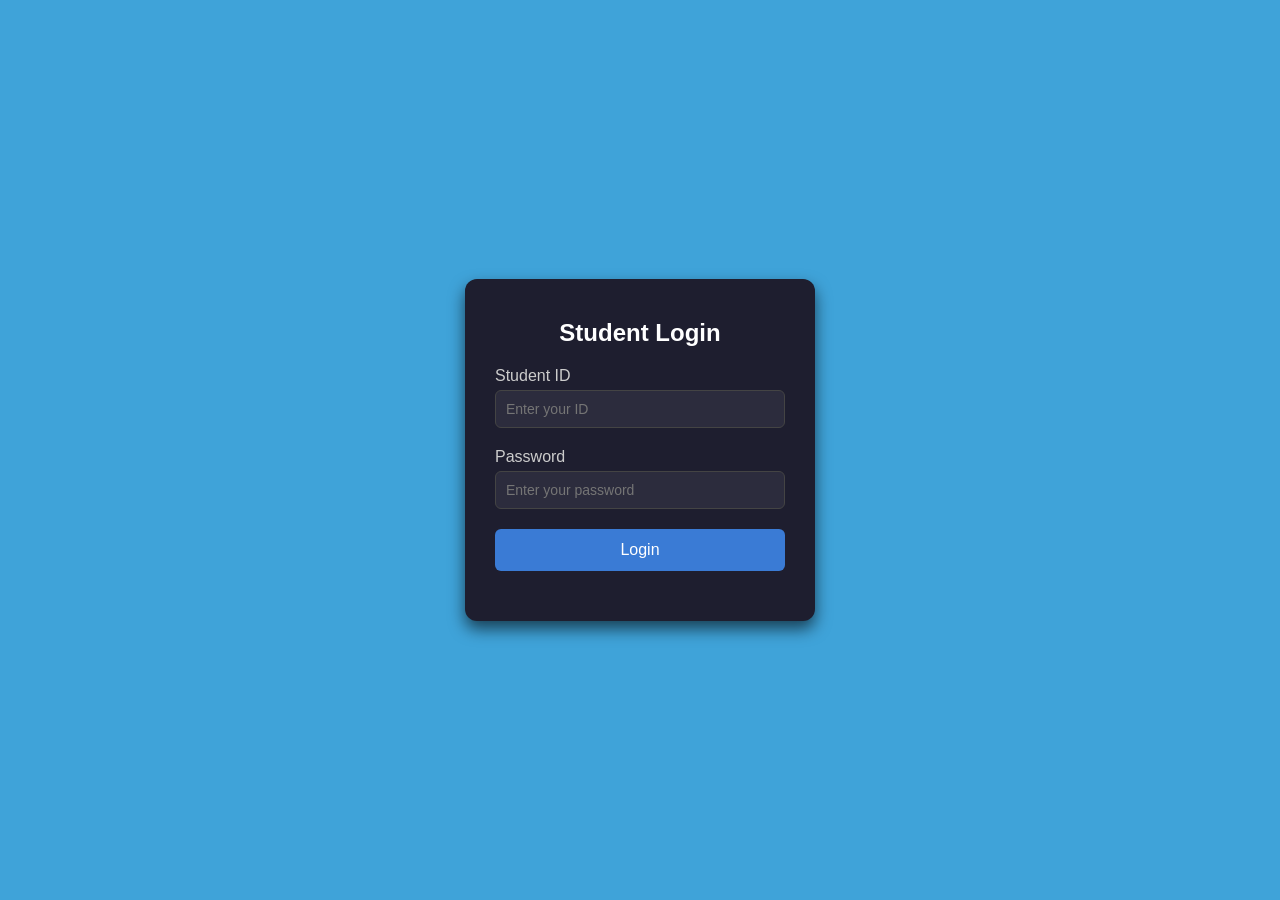
<file: index.html>
<!DOCTYPE html>
<html lang="en">
<head>
    <meta charset="UTF-8">
    <meta name="viewport" content="width=device-width, initial-scale=1.0">
    <title>Login - Exam Registration System</title>
    <link rel="stylesheet" href="style.css">
</head>
<body>

    <div class="login-container">
        <form id="loginForm" class="login-form" onsubmit="return login()">
            <h2>Student Login</h2>

            <div class="input-group">
                <label for="studentId">Student ID</label>
                <input type="text" id="studentId" placeholder="Enter your ID" required>
            </div>

            <div class="input-group">
                <label for="password">Password</label>
                <input type="password" id="password" placeholder="Enter your password" required>
            </div>

            <button type="submit">Login</button>

            <p id="errorMessage" class="error-message"></p>
        </form>
    </div>

    <script src="script.js"></script>

</body>
</html>
</file>
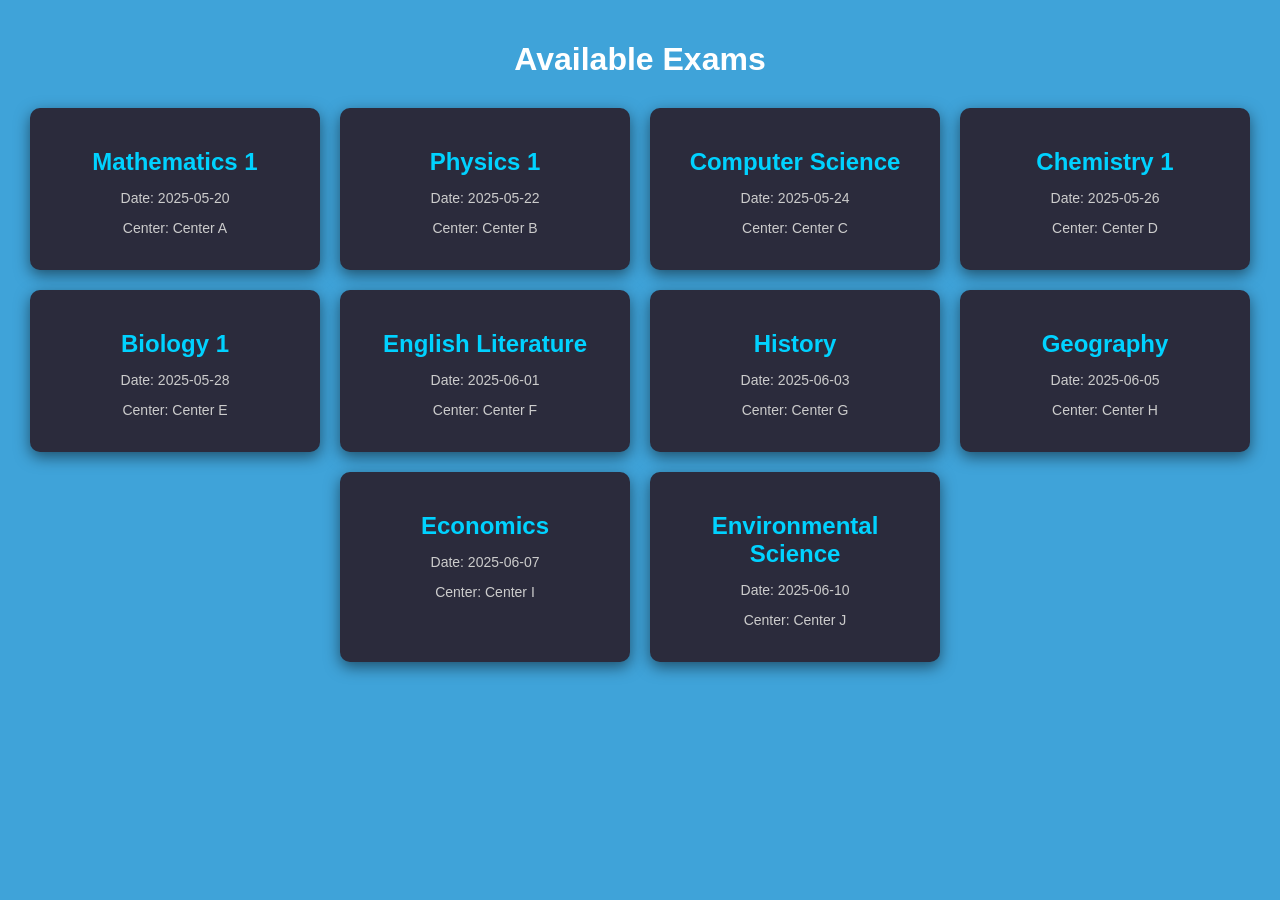
<file: dashboard.html>
<!DOCTYPE html>
<html lang="en">
<head>
    <meta charset="UTF-8">
    <meta name="viewport" content="width=device-width, initial-scale=1.0">
    <title>Available Exams</title>
    <link rel="stylesheet" href="dashboard.css">
</head>
<body>

    <div class="dashboard-container">
        <h1>Available Exams</h1>

        <div id="examList" class="exam-list">
            <!-- Exam cards will be loaded here -->
        </div>
    </div>

    <script src="dashboard.js"></script>

</body>
</html>
</file>
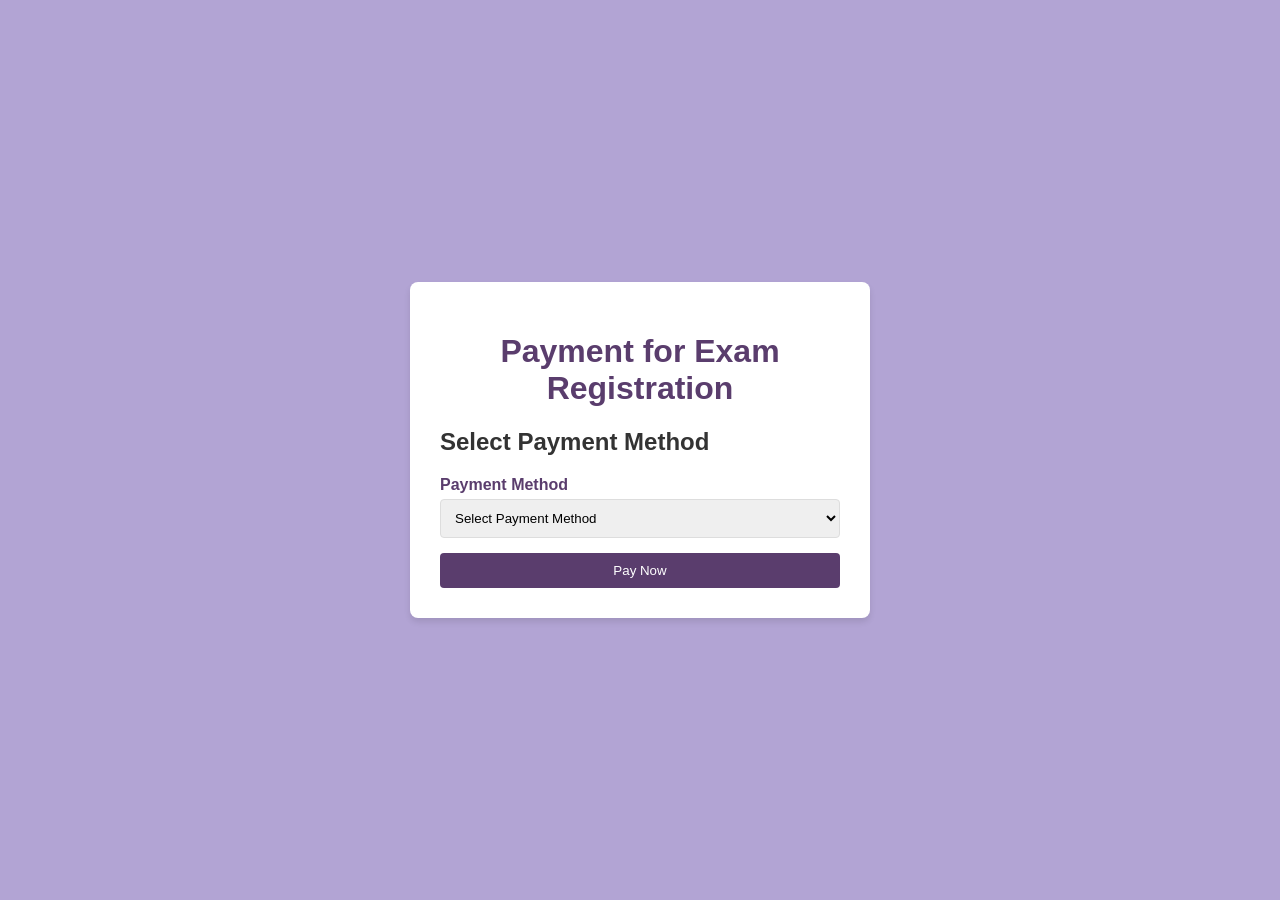
<file: payment.html>
<!DOCTYPE html>
<html lang="en">
<head>
    <meta charset="UTF-8">
    <meta name="viewport" content="width=device-width, initial-scale=1.0">
    <title>Payment Page</title>
    <link rel="stylesheet" href="payment.css">
</head>
<body>

    <div class="payment-container">
        <h1>Payment for Exam Registration</h1>

        <h2>Select Payment Method</h2>
        <form id="paymentForm" onsubmit="return processPayment()">
            <div class="input-group">
                <label for="paymentMethod">Payment Method</label>
                <select id="paymentMethod" required>
                    <option value="">Select Payment Method</option>
                    <option value="Credit Card">Credit Card</option>
                    <option value="Debit Card">Debit Card</option>
                    <option value="UPI">UPI</option>
                    <option value="Net Banking">Net Banking</option>
                </select>
            </div>

            <button type="submit">Pay Now</button>
        </form>

        <div id="paymentMessage" style="display:none;">
            <p>Payment Successful! You have successfully registered for the exam.</p>
        </div>
    </div>

    <script src="payment.js"></script>
</body>
</html>
</file>
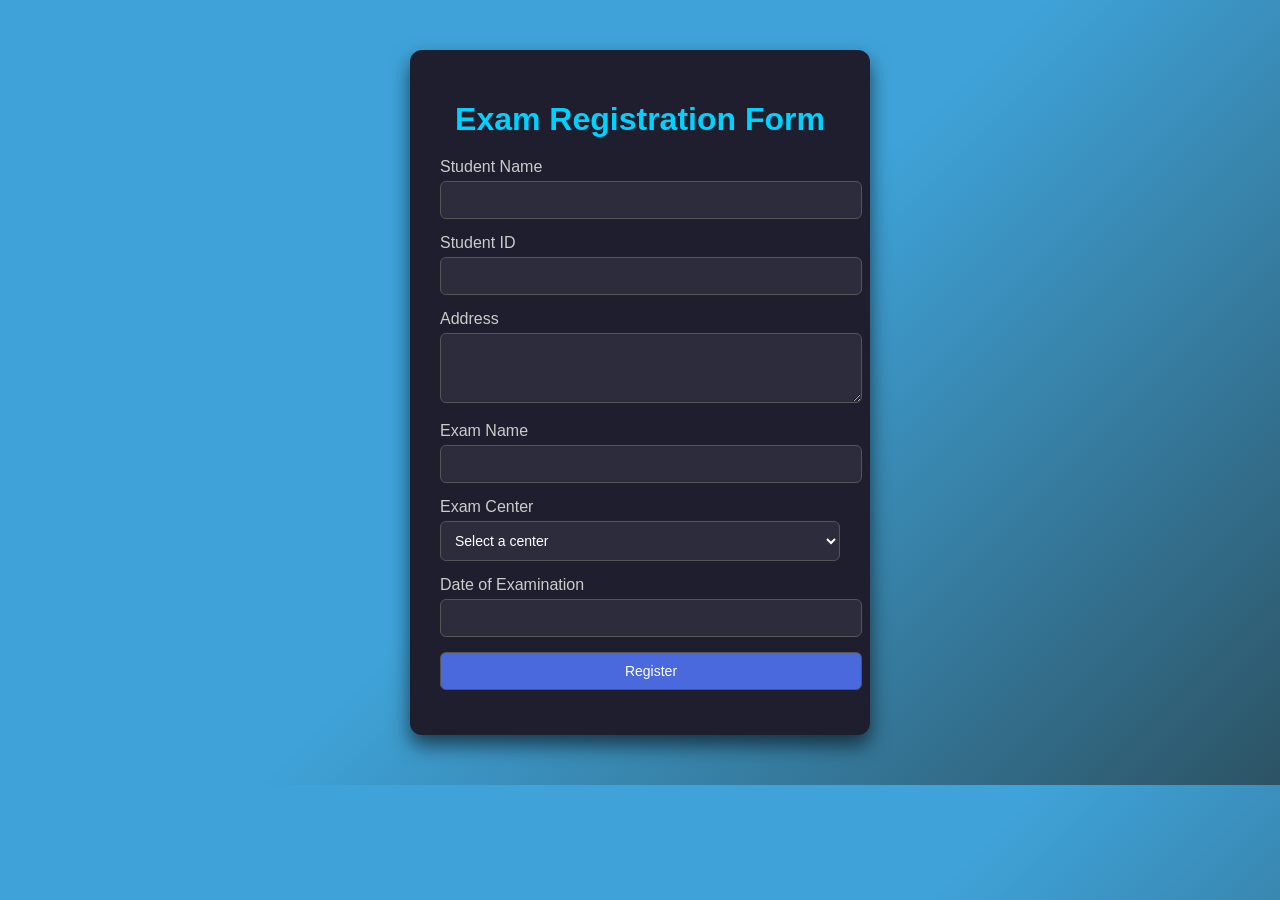
<file: register.html>
<!DOCTYPE html>
<html lang="en">
<head>
    <meta charset="UTF-8">
    <meta name="viewport" content="width=device-width, initial-scale=1.0">
    <title>Exam Registration</title>
    <link rel="stylesheet" href="register.css">
</head>
<body>

    <div class="registration-container">
        <h1>Exam Registration Form</h1>

        <form id="registrationForm" >

            <div class="input-group">
                <label for="studentName">Student Name</label>
                <input type="text" id="studentName" required>
            </div>

            <div class="input-group">
                <label for="studentId">Student ID</label>
                <input type="text" id="studentId" required>
            </div>

            <div class="input-group">
                <label for="address">Address</label>
                <textarea id="address" rows="3" required></textarea>
            </div>

            <div class="input-group">
                <label for="examName">Exam Name</label>
                <input type="text" id="examName" readonly>
            </div>

            <div class="input-group">
                <label for="examCenter">Exam Center</label>
                <select id="examCenter" required>
                    <option value="">Select a center</option>
                    <option>Center A</option>
                    <option>Center B</option>
                    <option>Center C</option>
                    <option>Center D</option>
                    <option>Center E</option>
                    <option>Center F</option>
                    <option>Center G</option>
                    <option>Center H</option>
                    <option>Center I</option>
                    <option>Center J</option>
                </select>
            </div>

            <div class="input-group">
                <label for="examDate">Date of Examination</label>
                <input type="text" id="examDate" readonly>
            </div>
            <div class="input-group">
            <label for="paymentMethod" style="  width: 100%;
            padding: 10px;
            background: #4969dd;
            border: 1px solid #555;
            color: white;
            border-radius: 6px;
            font-size: 14px;text-align:center; " ><a href="payment.html"style="color:white;text-decoration:none;text-align:center;">Register</a></label>
           
          
            
            </div>
           
        </form>
    </div>

    <script src="register.js"></script>

</body>
</html>
</file>
<file: style.css>
/* Reset styles */
* {
    margin: 0;
    padding: 0;
    box-sizing: border-box;
}

/* Blackish background */
body {
    height: 100vh;
    width: 100%;
    background: linear-gradient(135deg, #3fa3d9, #3fa3d9);
    display: flex;
    justify-content: center;
    align-items: center;
    font-family: 'Segoe UI', Tahoma, Geneva, Verdana, sans-serif;
}

/* Centered login container */
.login-container {
    background: #1e1e2f;
    padding: 40px 30px;
    border-radius: 12px;
    box-shadow: 0px 8px 16px rgba(0, 0, 0, 0.6);
    width: 350px;
}

/* Login form title */
.login-form h2 {
    text-align: center;
    margin-bottom: 20px;
    color: #ffffff;
}

/* Each input group */
.input-group {
    margin-bottom: 20px;
}

/* Labels */
.input-group label {
    display: block;
    margin-bottom: 5px;
    color: #cccccc;
}

/* Inputs */
.input-group input {
    width: 100%;
    padding: 10px;
    background: #2c2c3d;
    color: #ffffff;
    border: 1px solid #444;
    border-radius: 6px;
    font-size: 14px;
}

/* Login button */
button {
    width: 100%;
    padding: 12px;
    background-color: #3a7bd5;
    color: white;
    font-size: 16px;
    border: none;
    border-radius: 6px;
    cursor: pointer;
    transition: background-color 0.3s ease;
}

button:hover {
    background-color: #00d2ff;
}

/* Error message */
.error-message {
    color: #ff4d4d;
    text-align: center;
    margin-top: 10px;
    font-size: 14px;
}
</file>
<file: dashboard.css>
body {
    margin: 0;
    padding: 0;
    background: linear-gradient(135deg, #3fa3d9, #3fa3d9);
    font-family: 'Segoe UI', Tahoma, Geneva, Verdana, sans-serif;
    color: #ffffff;
}

.dashboard-container {
    padding: 20px;
}

h1 {
    text-align: center;
    margin-bottom: 30px;
}

.exam-list {
    display: flex;
    flex-wrap: wrap;
    justify-content: center;
    gap: 20px;
}

/* Exam card style */
.exam-card {
    background: #2b2b3c;
    padding: 20px;
    border-radius: 10px;
    width: 250px;
    box-shadow: 0 5px 15px rgba(0,0,0,0.5);
    text-align: center;
    transition: transform 0.3s;
}

.exam-card:hover {
    transform: scale(1.05);
}

.exam-card h2 {
    margin-bottom: 10px;
    color: #00d2ff;
}

.exam-card p {
    font-size: 14px;
    color: #cccccc;
}
</file>
<file: payment.css>
/* payment.css */
body {
    font-family: Arial, sans-serif;
    background-color: #b2a4d4;
    color: #333;
    display: flex;
    justify-content: center;
    align-items: center;
    height: 100vh;
    margin: 0;
}

.payment-container {
    background-color: #fff;
    padding: 30px;
    border-radius: 8px;
    width: 400px;
    box-shadow: 0 4px 6px rgba(0, 0, 0, 0.1);
}

.payment-container h1 {
    color: #5a3d6d;
    text-align: center;
}

.exam-details {
    background-color: #f4f4f4;
    padding: 10px;
    margin-bottom: 20px;
    border-radius: 8px;
}

.input-group {
    margin-bottom: 15px;
}

.input-group label {
    font-weight: bold;
    color: #5a3d6d;
}

.input-group select {
    width: 100%;
    padding: 10px;
    margin-top: 5px;
    border: 1px solid #ddd;
    border-radius: 4px;
}

button {
    background-color: #5a3d6d;
    color: #fff;
    padding: 10px 20px;
    border: none;
    border-radius: 4px;
    cursor: pointer;
    width: 100%;
}

button:hover {
    background-color: #46225e;
}

#paymentMessage {
    text-align: center;
    color: green;
    font-weight: bold;
}
</file>
<file: register.css>
body {
    margin: 0;
    padding: 0;
    background: linear-gradient(135deg, #3fa3d9, #3fa3d9, #2c5364);
    font-family: 'Segoe UI', Tahoma, Geneva, Verdana, sans-serif;
    color: white;
}

.registration-container {
    width: 400px;
    margin: 50px auto;
    padding: 30px;
    background: #1e1e2f;
    border-radius: 12px;
    box-shadow: 0 10px 20px rgba(0,0,0,0.6);
}

h1 {
    text-align: center;
    margin-bottom: 20px;
    color: #00d2ff;
}

.input-group {
    margin-bottom: 15px;
}

.input-group label {
    display: block;
    margin-bottom: 5px;
    color: #ccc;
}

.input-group input,
.input-group select,
.input-group textarea {
    width: 100%;
    padding: 10px;
    background: #2c2c3d;
    border: 1px solid #555;
    color: white;
    border-radius: 6px;
    font-size: 14px;
}

button {
    width: 100%;
    padding: 12px;
    background-color: #3a7bd5;
    color: white;
    font-size: 16px;
    border: none;
    border-radius: 6px;
    cursor: pointer;
    transition: background-color 0.3s ease;
}

button:hover {
    background-color: #00d2ff;
}
</file>
